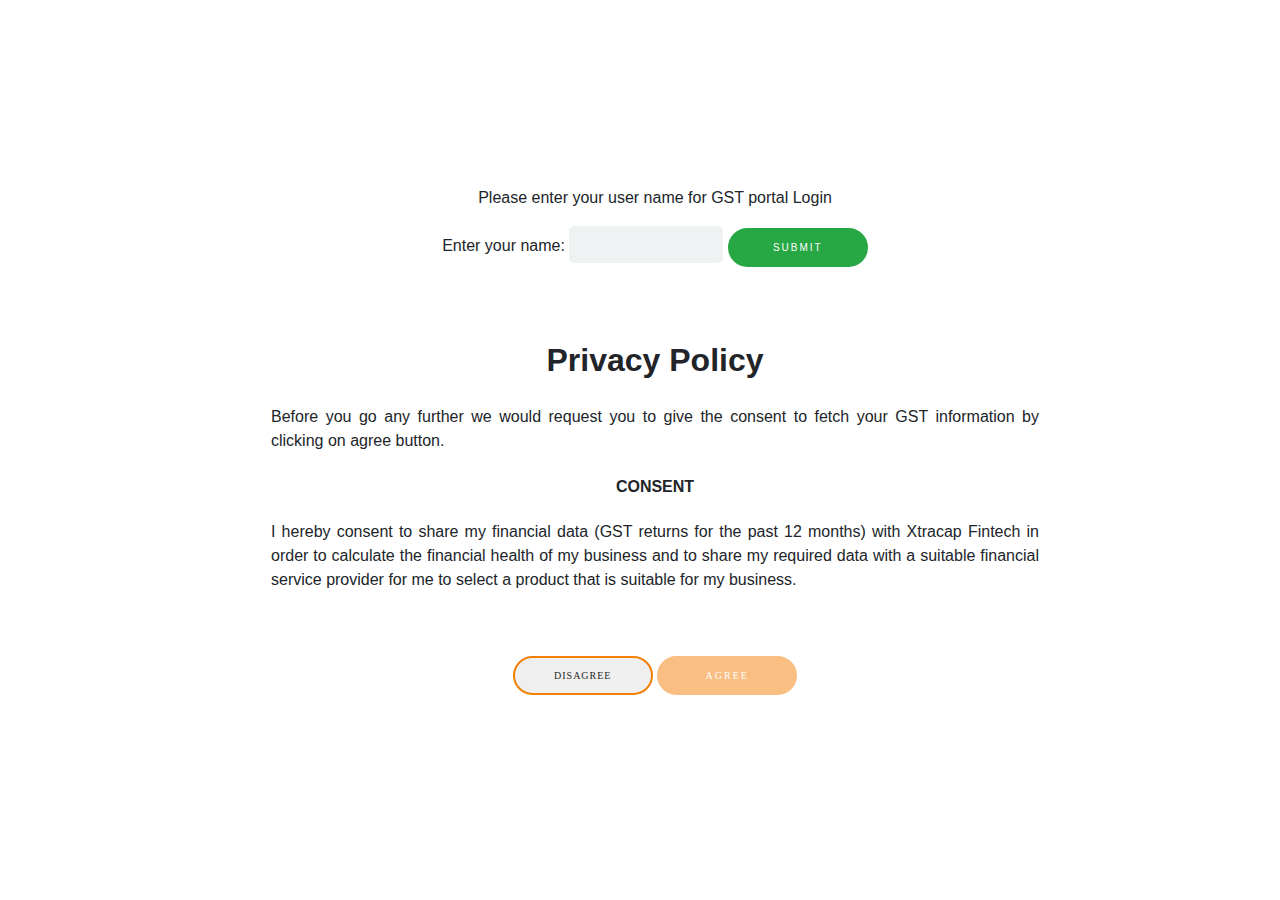
<file: gst_consent_app - Backup/gstConsent.html>
<!DOCTYPE html>
<html>

<head>
    <link href="assets/styles.css" rel="stylesheet">
</head>

<body>
    <section id="consentpage" class="container">
        <div class="">
            <div class="banner">
                <div class="inner-banner">
                    <div class="row align-items-center">
                        <div class="col-md-12">
                            <!-- gst username -->
                            <div id="gst-username" style="display:block ;">
                                <form action="">
                                    <p>Please enter your user name for GST portal Login</p>
                                    <label for="name">Enter your name:</label>
                                    <input type="text" id="gst-username-input" class="username-inp" autocomplete="off">
                                    <button id="gst-submit" type="submit" class="btn-gst-user"
                                        onclick="return validateGstUsername();">submit</button>

                                </form>
                            </div><br><br>
                            <div id="consentForm" class=" banner-content-center">
                                <div class="heading">
                                    <h1 style="font-weight: bolder;" class="consent-heading">Privacy Policy</h1>
                                    <p style="text-align: justify;">Before you go any further we would request you to give the
                                        consent to fetch your GST information by clicking on agree button.</p>
                                    <h4><strong>CONSENT</strong></h4>
                                    <p style="text-align: justify;">I hereby consent to share my financial data (GST returns for the
                                        past 12 months) with Xtracap Fintech in order to calculate the financial health
                                        of my business and to share my required data with a suitable financial service
                                        provider for me to select a product that is suitable for my business. </p>

                                </div><br><br>


                                <div class="">
                                    <button id="disagree" type="submit" class="btn-border-otp"> disagree</button>
                                    <button id="agreeConsent" type="submit" class="btn btn-orange-otp"
                                        onclick="return OtpFromGstin();" disabled>Agree</button>
                                </div><br>
                            </div>
                        </div>
                    </div>
                </div>
            </div>
        </div>



    </section>
</body>

</html>
</file>
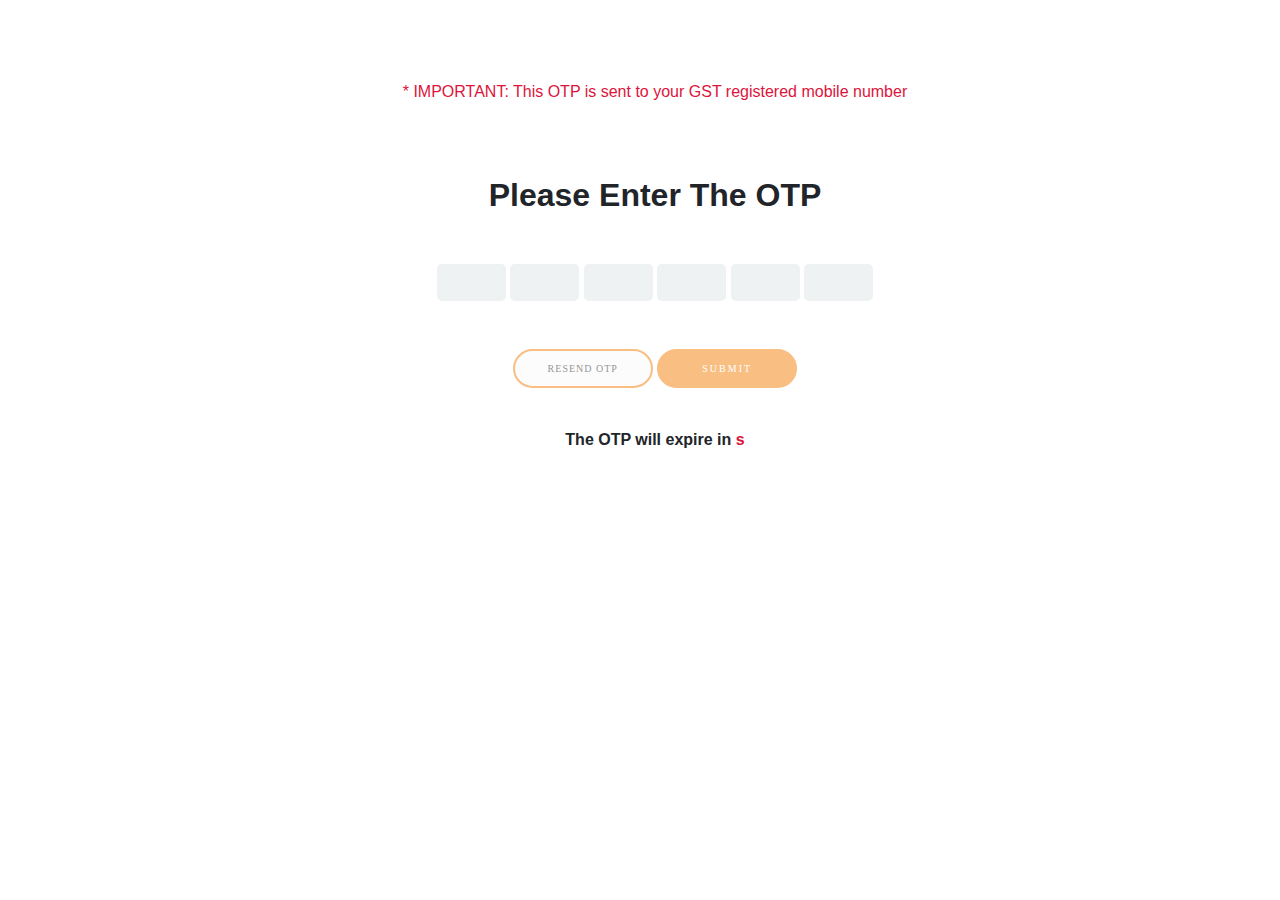
<file: gst_consent_app - Backup/gstOtpPage.html>
<!DOCTYPE html>
<html>

<head>
    <link href="assets/styles.css" rel="stylesheet">
</head>

<body>
    <div id="gst-otp-content" class="container" style="margin-top: 80px;">
        <div class="row py-5 text-center">
            <div class="row align-items-center">
                <div class="">
                    <h4><span style="color:crimson">* IMPORTANT: <span>This OTP is sent to your GST registered mobile
                                number</h4>
                </div><br>

                <form id="gstOtpForm" class="gst-otp-inp">
                    <div class="Otpheading">
                        <h1 style="font-weight:bold;">Please Enter The OTP</h1>
                    </div>
                    <span class="resend-msg" id="resend-otp-msg" style="font-size: 14px;"></span><br>
                    <div class="input-field-gst">
                        <input type="number">
                        <input type="number" disabled>
                        <input type="number" disabled>
                        <input type="number" disabled>
                        <input type="number" disabled>
                        <input type="number" disabled>
                    </div><br><br>
                    <button id="resendGstOtp" type="submit" class="btn-border-otp" disabled data-toggle='modal'
                        onclick="return countResendGst();">resend OTP </button>
                    <button type="submit" id="otpGstsubmit" data-toggle='modal' class="btn-orange-otp"
                        onclick="return submitGst();" disabled> submit</button><br><br>
                    <p style="font-weight: bold;">
                        The OTP will expire in
                        <span id="expire" class="expire text-dark" style="font-weight: bold; color: crimson;">s</span>

                    </p>

                </form>

            </div>
        </div>
    </div>
</body>

</html>
</file>
<file: gst_consent_app - Backup/assets/styles.css>
:root {
  --blue: #007bff;
  --indigo: #6610f2;
  --purple: #6f42c1;
  --pink: #e83e8c;
  --red: #dc3545;
  --orange: #fd7e14;
  --yellow: #ffc107;
  --green: #28a745;
  --teal: #20c997;
  --cyan: #17a2b8;
  --white: #fff;
  --gray: #6c757d;
  --gray-dark: #343a40;
  --primary: #007bff;
  --secondary: #6c757d;
  --success: #28a745;
  --info: #17a2b8;
  --warning: #ffc107;
  --danger: #dc3545;
  --light: #f8f9fa;
  --dark: #343a40;
  --breakpoint-xs: 0;
  --breakpoint-sm: 576px;
  --breakpoint-md: 768px;
  --breakpoint-lg: 992px;
  --breakpoint-xl: 1200px;
  --font-family-sans-serif: -apple-system, BlinkMacSystemFont, "Segoe UI", Roboto, "Helvetica Neue", Arial, "Noto Sans", sans-serif, "Apple Color Emoji", "Segoe UI Emoji", "Segoe UI Symbol", "Noto Color Emoji";
  --font-family-monospace: SFMono-Regular, Menlo, Monaco, Consolas, "Liberation Mono", "Courier New", monospace
}

/* *,
::after,
::before {
  box-sizing: border-box
} */

section {
  display: block;
}


* {
  font-family: 'Fira Sans', sans-serif;
}


/* 
fonts */

body {
  margin: 0;
  font-family: -apple-system, BlinkMacSystemFont, "Segoe UI", Roboto, "Helvetica Neue", Arial, "Noto Sans", sans-serif, "Apple Color Emoji", "Segoe UI Emoji", "Segoe UI Symbol", "Noto Color Emoji";
  font-size: 16px;
  /* font-weight: 400; */
  line-height: 1.5;
  color: #212529;
  text-align: left;
  background-color: #fff;
}

html {
  font-family: sans-serif;
  line-height: 1.15;
  -webkit-text-size-adjust: 100%;
  -webkit-tap-highlight-color: transparent
}

h1,
h2,
h3,
h4,
h5,
h6 {
  font-family: 'Fira Sans', sans-serif;
  font-weight: 500;
  /* font-weight: 500px; */
}

.container {
  margin-top: 20px;
  width: 100%;
  padding-right: 15px;
  padding-left: 15px;
  margin-right: auto;
  margin-left: auto;
  text-align: center;
  /* overflow:scroll; */
}

section {
  padding: 150px 0;
  display: block;
  /* overflow:visible; */
}



input {
  margin: 10px;
  height: 35px;
  width: 65px;
  border: none;
  border-radius: 5px;
  text-align: center;
  font-family: 'Fira Sans', sans-serif;
  font-size: 1.2rem;
  background: #eef2f3;

}

.input-field input:focus {
  box-shadow: 0 1px 0 rgba(0, 0, 0, 0.1);
}

.input-field input::-webkit-inner-spin-button,
.input-field input::-webkit-outer-spin-button {
  display: none;
}
.input-field-gst input::-webkit-inner-spin-button,
.input-field-gst input::-webkit-outer-spin-button {
  display: none;
}
.btn-orange-otp {
  color: #fff;
  transition: 0.4s ease all;
  font-size: 10px;
  letter-spacing: 2px;
  font-family: 'AvenirLTStd-Medium';
  border: 2px solid #f47f07;
  background-color: #f47f07;
  border-radius: 20px;
  padding: 12px 25px;
  text-transform: uppercase;
  min-width: 140px;
}

.btn-orange-otp:hover {
  color: #fff;
  border: 2px solid #f47f07;
  background-color: #ffcc5e;
  border: 2px solid #ffcc5e;
}

.btn-border-otp {
  color: #282828;
  transition: 0.4s ease all;
  font-size: 10px;
  letter-spacing: 1px;
  font-family: 'AvenirLTStd-Medium';
  border: 2px solid #f47f07;
  padding: 12px 25px;
  border-radius: 20px;
  text-transform: uppercase;
  min-width: 140px;
}

.btn-border-otp:hover {
  color: #282828;
  border: 2px solid #fff;
  background-color: #ffcc5e;
  border: 2px solid #f47f07;
}

.btn-orange-otp:disabled {
  opacity: 0.5;

}

.btn-border-otp:disabled {
  opacity: 0.5;

}

.banner-content-center {
  width: 60%;
  margin: 0 auto;
  /* height: 20px; */
}


.Otpheading {
  padding-right: 15px;
  padding-left: 15px;
  margin-right: auto;
  margin-left: auto;
  font-weight: bolder;
}

.btn-gst-user{
  color: #fff;
  background-color: #28a745;
  transition: 0.4s ease all;
  border: 2px solid  #28a745;
  border-radius: 20px;
  font-size: 10px;
  min-width: 140px;
  padding: 12px 25px;
  text-transform: uppercase;
  letter-spacing: 2px;

}

.btn-gst-user.submitted{
  background-color: #92e9a6;
  border: #92e9a6;
  
  
}
.username-inp{
  width: 150px;
}
.resend-msg{
  color: chocolate;
  font-family: 'Fira Sans', sans-serif;
}
.input-field-gst, input{
  margin: 0;
}


.modal{
  margin-top: 30px;
}

.modal-body{
  display: flex;
  align-items: center;
  justify-content: center;
  height: 100%;
}
.modal-content{
  width: 100%;
  margin: 0 auto;
  margin-top: 80px;
  align-items: center;
  justify-content: center;
}
.img-fluid{
  max-width: 100%;
  height: auto;
}


@media screen and (max-width: 480px) {
  body {
    font-size: 12px;
  }

  .container {
    width: 90%;
    margin: 0 auto;
  }

  .btn-border-otp {
    color: #282828;
    transition: 0.4s ease all;
    font-size: 10px;
    letter-spacing: 1px;
    font-family: 'AvenirLTStd-Medium';
    border: 1px solid #f47f07;
    padding: 10px 20px;
    border-radius: 20px;
    text-transform: uppercase;
    min-width: 80px;
    
  }

  .btn-orange-otp {
    color: #fff;
    transition: 0.4s ease all;
    font-size: 10px;
    letter-spacing: 2px;
    font-family: 'AvenirLTStd-Medium';
    border: 2px solid #f47f07;
    background-color: #f47f07;
    border-radius: 20px;
    padding: 10px 20px;
    text-transform: uppercase;
    min-width: 80px;
  }
  .btn-gst-user{
    color: #fff;
    background-color: #28a745;
    transition: 0.4s ease all;
    border-radius: 20px;
    min-width: 80px;
    padding: 10px 10px;
  }
  .btn-gst-user.submitted{
    background-color: #92e9a6;
    border: #92e9a6;
    font-size: 10px;
    
  }
 
  .consent-heading{
    font-size: 30px;
  }

  .banner-content-center {
    width: 80%;
    margin: 0 auto;
  }

  .username-inp{
    width: 100px;
  }

  .input-field-gst{
    width:100%;
  }
  .input-field-gst, input{
    margin: 0;
  }

  .modal{
    margin-top: 100px;
  }

  input {
    margin: 10px;
    height: 35px;
    width: 50px;
    border: none;
    border-radius: 5px;
    text-align: center;
    font-family: 'Fira Sans', sans-serif;
    font-size: 1.2rem;
    background: #eef2f3;
  
  }
  
  .input-field-gst input{
    margin:0px;
  }

}
</file>
